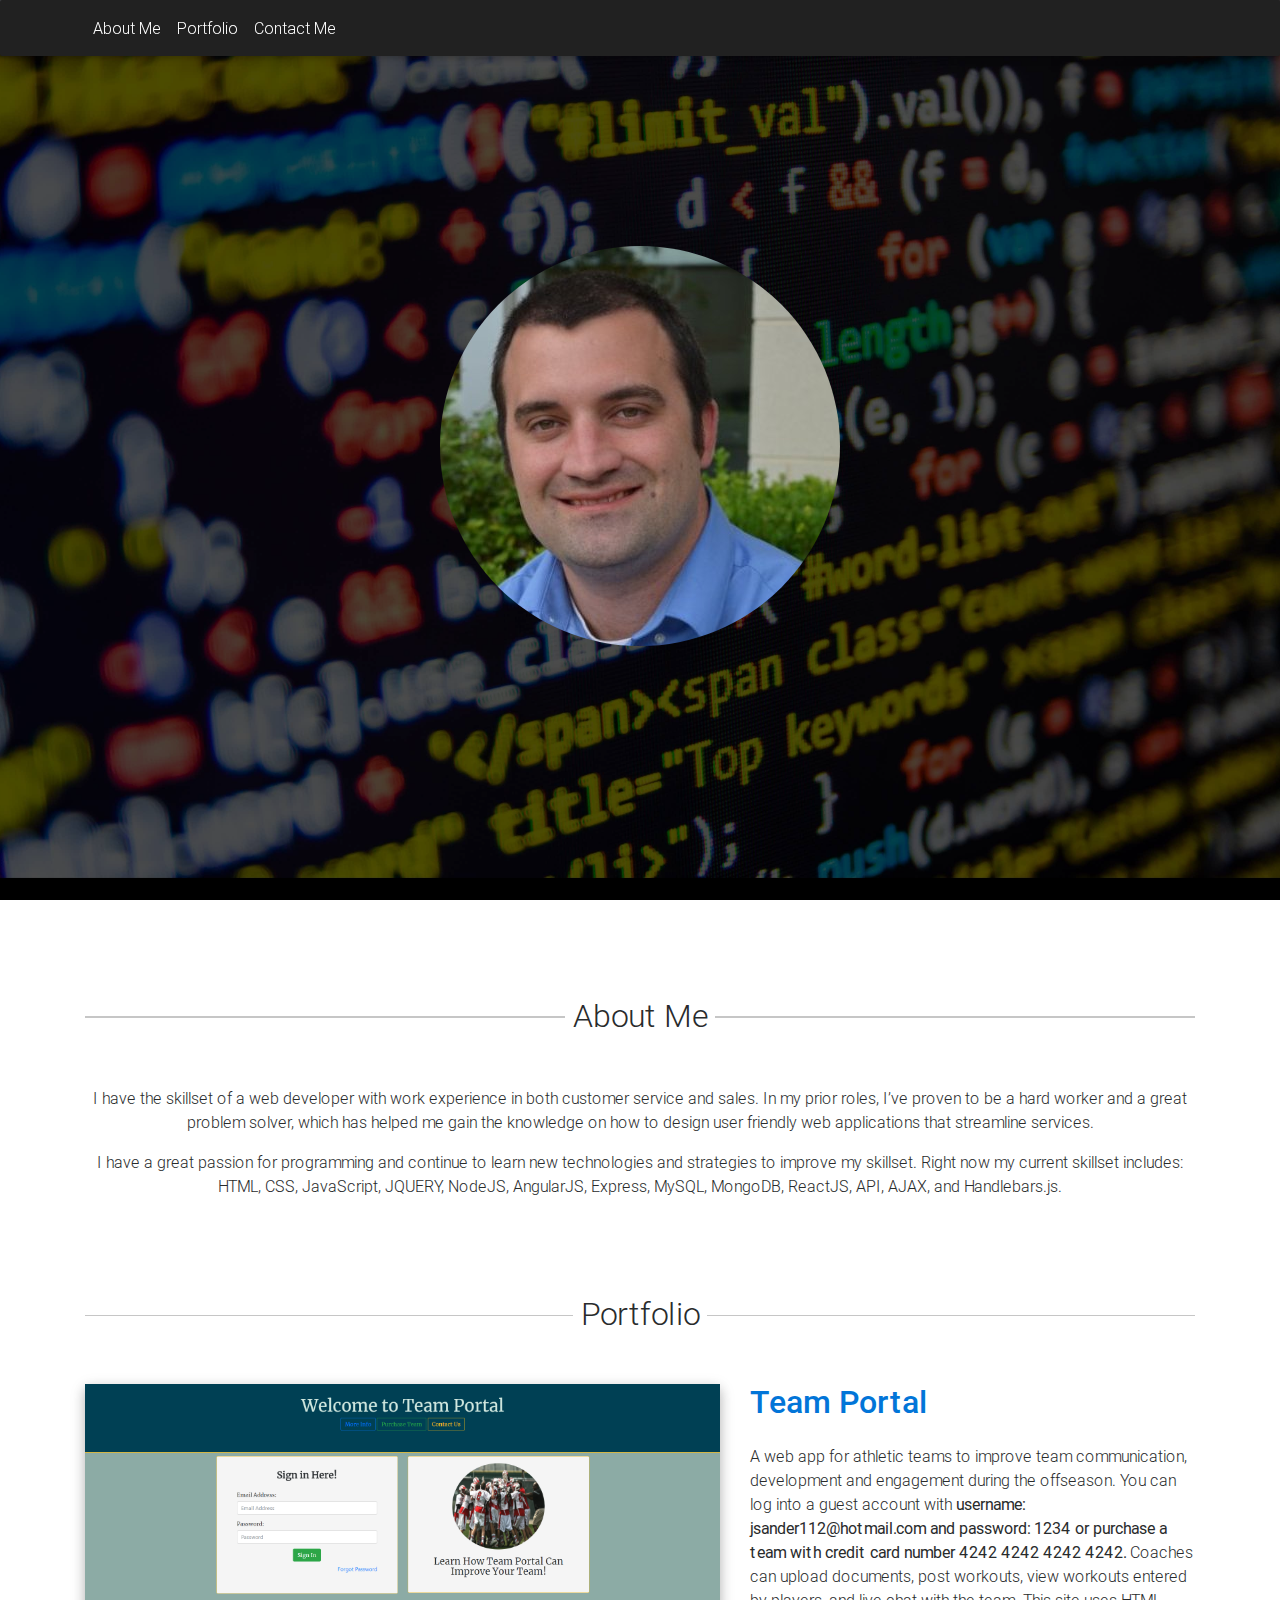
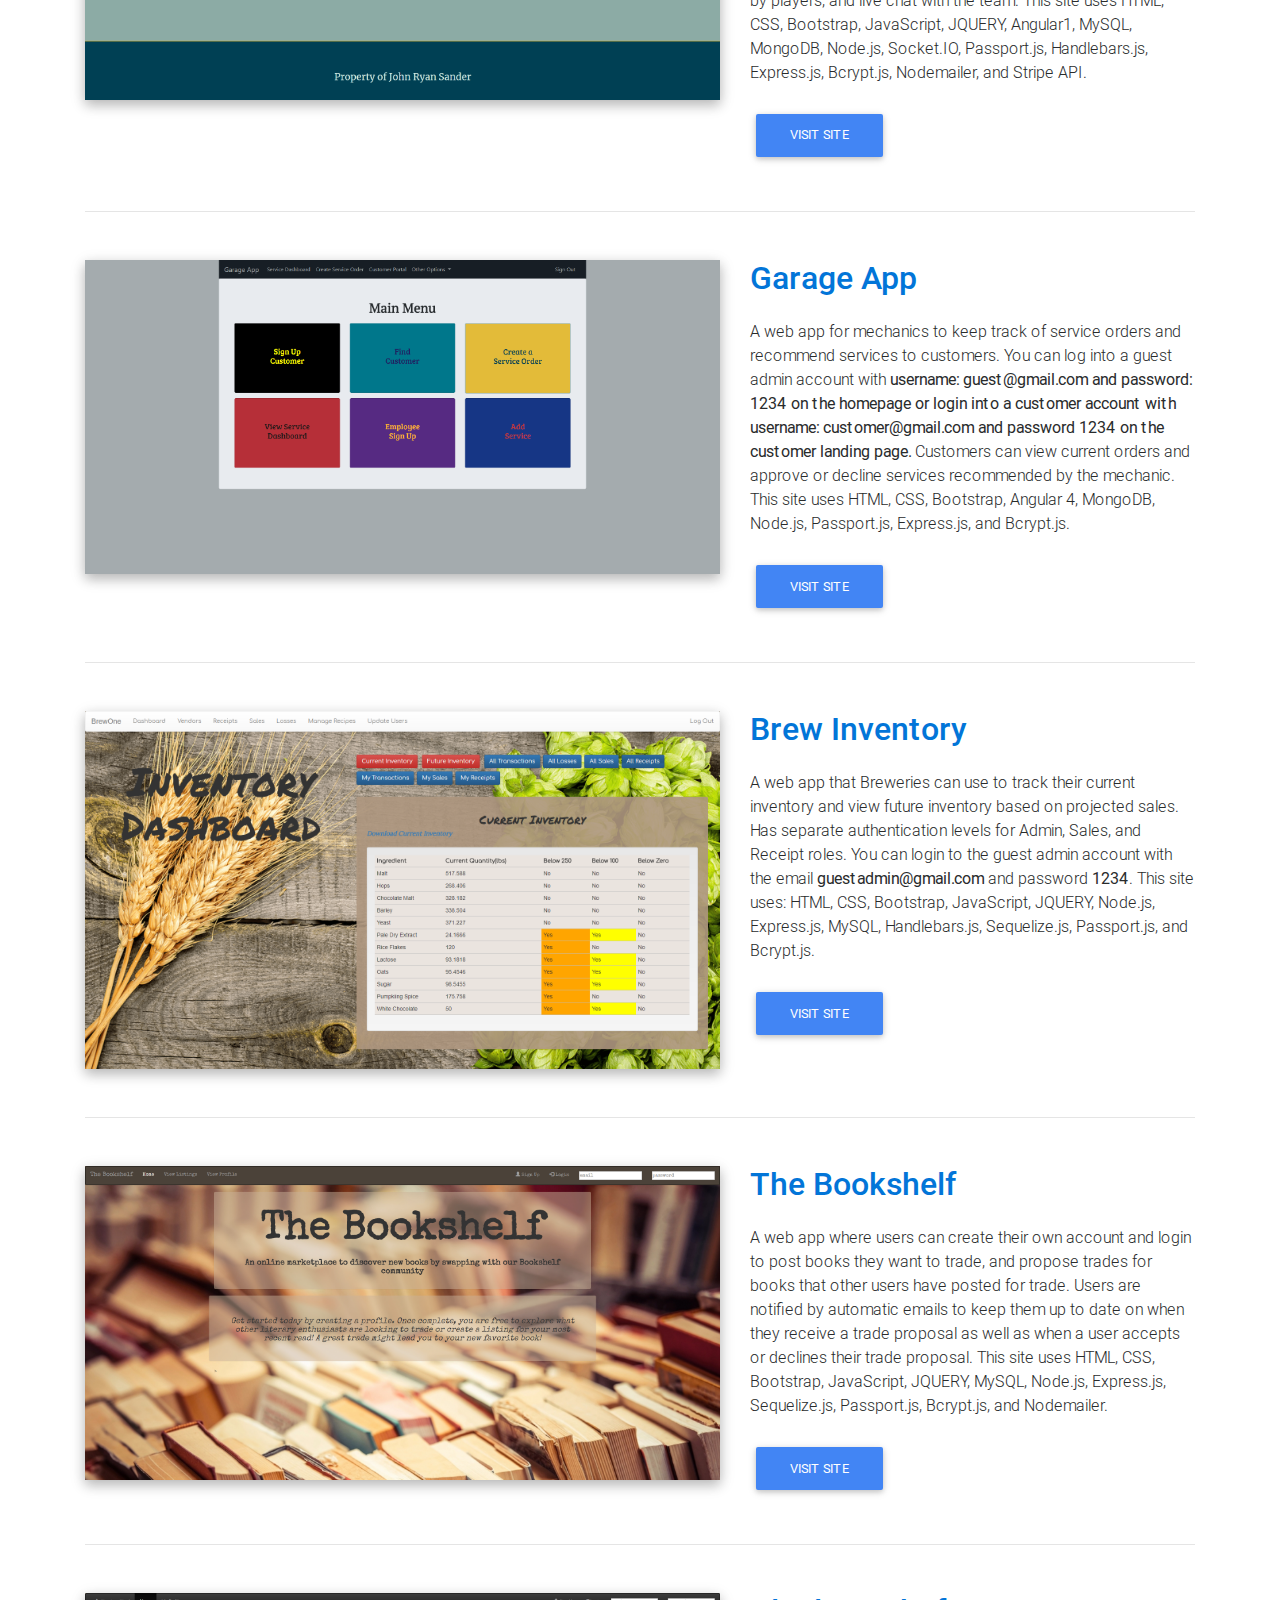
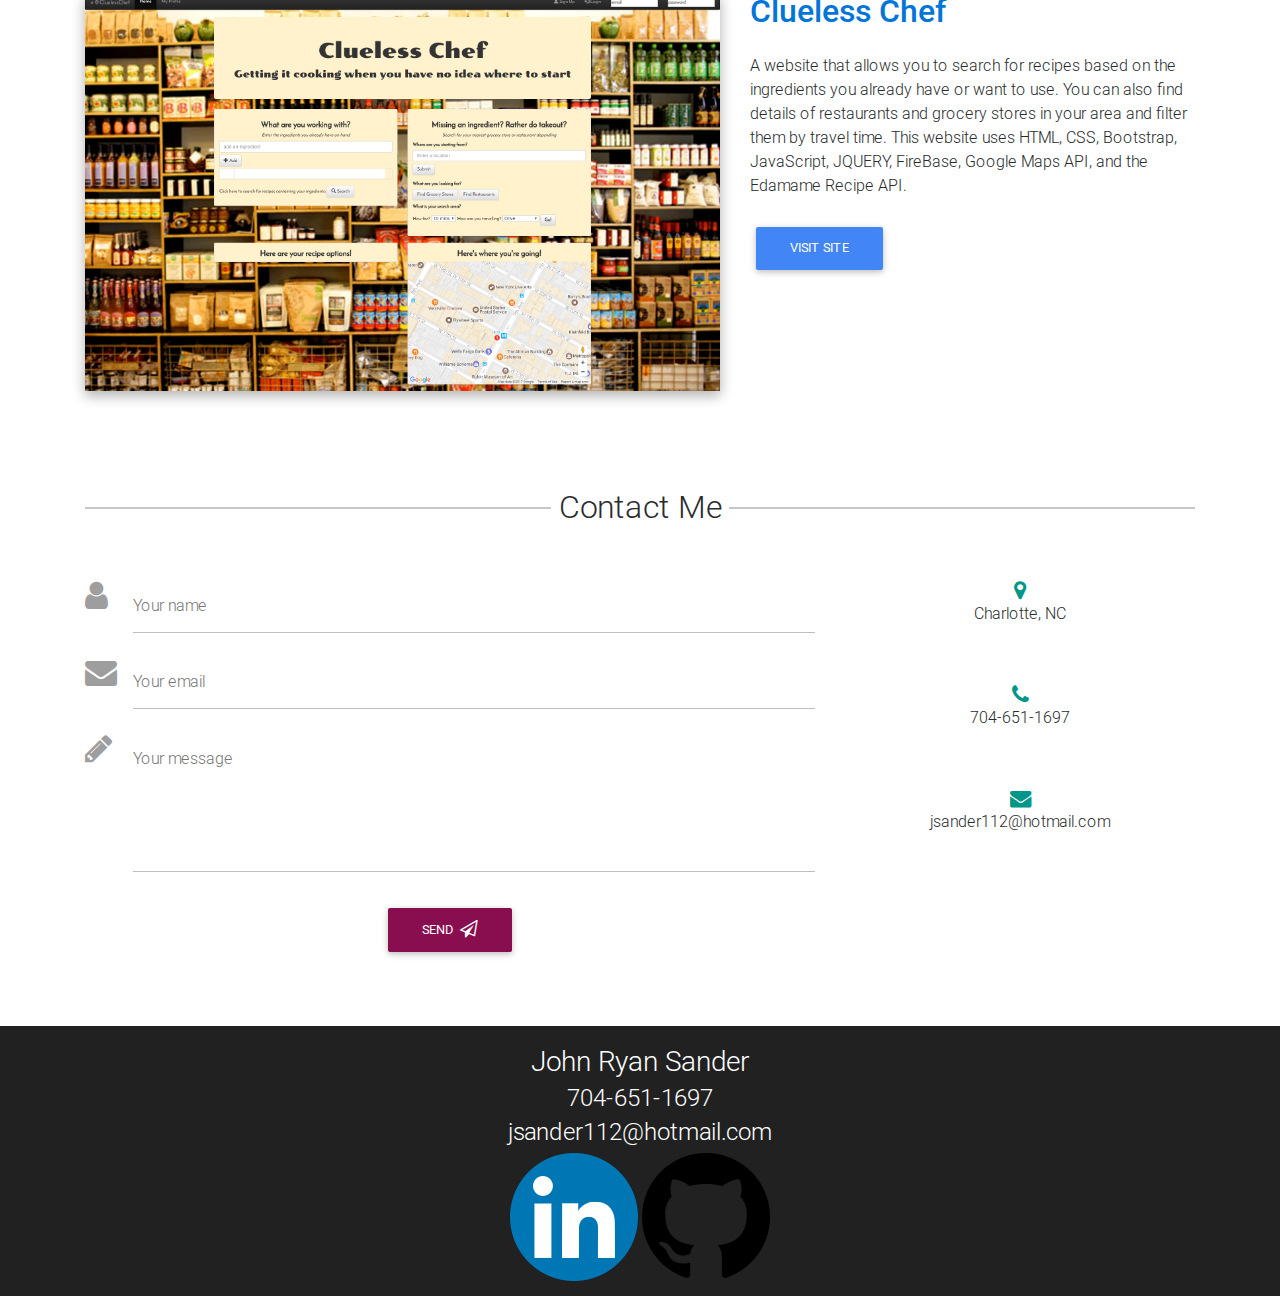
<file: index.html>
<!DOCTYPE html>
<html lang="en" class="full-height">

<head>

    <meta charset="utf-8">
    <meta name="viewport" content="width=device-width, initial-scale=1, shrink-to-fit=no">
    <meta http-equiv="x-ua-compatible" content="ie=edge">

    <title>John Ryan Sander</title>



    <!-- Font Awesome -->
    <link rel="stylesheet" href="https://maxcdn.bootstrapcdn.com/font-awesome/4.7.0/css/font-awesome.min.css">

    <!-- Bootstrap core CSS -->
    <link href="css/bootstrap.min.css" rel="stylesheet">

    <!-- Material Design Bootstrap -->
    <link href="css/mdb.min.css" rel="stylesheet">



    <!-- Template styles -->
    <style>
        /* TEMPLATE STYLES */
        .flex-center {
            color: #fff;
        }
        .intro-1 {
            background: url("./img/codepic.jpg")no-repeat center center;
            background-size: cover;
        }
        .navbar .btn-group .dropdown-menu a:hover {
            color: #000 !important;
        }

        .navbar .btn-group .dropdown-menu a:active {
            color: #fff !important;
        }

        .header{
            text-align: center;
            padding-bottom: 15px;
        }


    </style>
    <script type="text/javascript" src="https://cdn.emailjs.com/dist/email.min.js"></script>
    <script type="text/javascript">
       (function(){
          emailjs.init("user_FkTloyQwmS9whWwrs2RGS");
       })();
    </script>

</head>

<body>

    <header>

        <!--Navbar-->
        <nav class="navbar navbar-expand-lg navbar-dark elegant-color-dark fixed-top">
            <div class="container">
                    <ul class="navbar-nav">
                        <li class="nav-item">
                            <a class="nav-link" href="#aboutMe">About Me</a>
                        </li>
                        <li class="nav-item">
                            <a class="nav-link" href="#myPortfolio">Portfolio</a>
                        </li>
                        <li class="nav-item">
                           <a class="nav-link" href="#contactMe">Contact Me</a>
                        </li>
                    </ul>
            </div>
        </nav>
        <!--/.Navbar-->

        <!--Intro Section-->
        <section class="view intro-1 hm-black-strong">
            <div class="full-bg-img flex-center">
                <div class="container">
                    <ul>
                        <li>
                            <h1 class="h1-responsive font-bold wow fadeInLeft" data-wow-delay="0.2s">John Ryan Sander</h1>
                        </li>
                        <li>
                            <img class="myImg rounded-circle img-fluid mx-auto d-block wow fadeInDown" src="img/jrheadshot.jpg" alt="JR Pic">
                        </li>
                        <li>
                            <h2 class=" wow fadeInRight" data-wow-delay="0.2s" rel="nofollow">Web Developer</h2>
                        </li>
                    </ul>
                </div>
            </div>
        </section>

    </header>

    <!-- Main container-->
    <div class="container">
        <div id="aboutMe"></div>
        <div class="divider-new pt-5">
            <h2  class="h2-responsive wow fadeIn" data-wow-delay="0.2s">About Me</h2>
        </div>

        <!--Section: About-->
        <section id="about" class="text-center wow fadeIn" data-wow-delay="0.2s">

            <p>I have the skillset of a web developer with work experience in both customer service and sales.  In my prior roles, I’ve proven to be a hard worker and a great problem solver, which has helped me gain the knowledge on how to design user friendly web applications that streamline services.</p>
            <p>I have a great passion for programming and continue to learn new technologies and strategies to improve my skillset.  Right now my current skillset includes: HTML, CSS, JavaScript, JQUERY, NodeJS, AngularJS, Express, MySQL, MongoDB, ReactJS, API, AJAX, and Handlebars.js.</p>


        </section>
        <!--Section: About-->
        <div id="myPortfolio"></div>
        <div class="divider-new pt-5">
            <h2 class="h2-responsive wow fadeIn">Portfolio</h2>
        </div>

        <!--Section: Best features-->
        <section id="best-features">

          <!--Second Row-->
          <div class="row wow fadeIn" data-wow-delay="0.2s">
              <!--Featured image-->
              <div class="col-lg-7">
                  <div class="view overlay hm-white-light z-depth-1-half">
                      <img src="img/team-portal.png" class="img-fluid" alt="">
                      <div class="mask"></div>
                  </div>
              </div>
              <!--Featured image-->

             <!--Post excerpt-->
              <div class="col-lg-5">
                  <a href="https://team-app-portal.herokuapp.com/" target="_blank"><h2 class="post-title font-bold">Team Portal</h2></a>
                  <p class="my-4">A web app for athletic teams to improve team communication, development and engagement during the offseason.  You can log into a guest account with <strong>username: jsander112@hotmail.com and password: 1234 or purchase a team with credit card number 4242 4242 4242 4242.</strong>  Coaches can upload documents, post workouts, view workouts entered by players, and live chat with the team. This site uses HTML, CSS, Bootstrap, JavaScript, JQUERY, Angular1, MySQL, MongoDB, Node.js, Socket.IO, Passport.js, Handlebars.js, Express.js, Bcrypt.js, Nodemailer, and Stripe API.
                  <div class="read-more">
                      <a href="https://team-app-portal.herokuapp.com/" target="_blank" class="btn btn-primary">Visit Site</a>
                  </div>
              </div>
              <!--/.Post excerpt-->
          </div> <!--/Second Row-->
          <hr class="extra-margin my-5">
          <!--Second Row-->
          <div class="row wow fadeIn" data-wow-delay="0.2s">
              <!--Featured image-->
              <div class="col-lg-7">
                  <div class="view overlay hm-white-light z-depth-1-half">
                      <img src="img/garage-app.png" class="img-fluid" alt="">
                      <div class="mask"></div>
                  </div>
              </div>
              <!--Featured image-->

             <!--Post excerpt-->
              <div class="col-lg-5">
                  <a href="https://garage-app112.herokuapp.com/" target="_blank"><h2 class="post-title font-bold">Garage App</h2></a>
                  <p class="my-4">A web app for mechanics to keep track of service orders and recommend services to customers.  You can log into a guest admin account with <strong>username: guest@gmail.com and password: 1234 on the homepage or login into a customer account with username: customer@gmail.com and password 1234 on the customer landing page.</strong> Customers can view current orders and approve or decline services recommended by the mechanic.  This site uses HTML, CSS, Bootstrap, Angular 4, MongoDB, Node.js, Passport.js, Express.js, and Bcrypt.js.
                  <div class="read-more">
                      <a href="https://garage-app112.herokuapp.com/" target="_blank" class="btn btn-primary">Visit Site</a>
                  </div>
              </div>
              <!--/.Post excerpt-->
          </div> <!--/Second Row-->
          <hr class="extra-margin my-5">
            <div class="row mt-5 wow fadeIn" data-wow-delay="0.2s">
                <!--Featured image-->
                <div class="col-lg-7">
                    <div class="view overlay hm-white-light z-depth-1-half">
                        <img src="img/brewone.png" class="img-fluid" alt="">
                        <div class="mask"></div>
                    </div>
                </div>
                <!--/.Featured image-->

                <!--Post excerpt-->
                <div class="col-lg-5">
                    <a href="https://brewinventory.herokuapp.com" target="_blank"><h2 class="post-title font-bold">Brew Inventory</h2></a>
                    <p class="my-4">A web app that Breweries can use to track their current inventory and view future inventory based on projected sales. Has separate authentication levels for Admin, Sales, and Receipt roles.  You can login to the guest admin account with the email <strong>guestadmin@gmail.com</strong> and password <strong>1234</strong>. This site uses: HTML, CSS, Bootstrap, JavaScript, JQUERY, Node.js, Express.js, MySQL, Handlebars.js, Sequelize.js, Passport.js, and Bcrypt.js.</p>
                    <div class="read-more">
                        <a href="https://brewinventory.herokuapp.com" target="_blank" class="btn btn-primary">Visit Site</a>
                    </div>
                </div>
                <!--/.Post excerpt-->
            </div>
            <!--/.First row-->
            <hr class="extra-margin my-5">

            <!--Second row-->
            <div class="row wow fadeIn" data-wow-delay="0.2s">
                <!--Featured image-->
                <div class="col-lg-7">
                    <div class="view overlay hm-white-light z-depth-1-half">
                        <img src="img/bookshelf.png" class="img-fluid" alt="bookshelf">
                        <div class="mask"></div>
                    </div>
                </div>
                <!--Featured image-->

               <!--Post excerpt-->
                <div class="col-lg-5">
                    <a href="https://radiant-eyrie-66256.herokuapp.com" target="_blank"><h2 class="post-title font-bold">The Bookshelf</h2></a>
                    <p class="my-4">A web app where users can create their own account and login to post books they want to trade, and propose trades for books that other users have posted for trade. Users are notified by automatic emails to keep them up to date on when they receive a trade proposal as well as when a user accepts or declines their trade proposal. This site uses HTML, CSS, Bootstrap, JavaScript, JQUERY, MySQL, Node.js, Express.js, Sequelize.js, Passport.js, Bcrypt.js, and Nodemailer.</p>
                    <div class="read-more">
                        <a href="https://radiant-eyrie-66256.herokuapp.com" target="_blank" class="btn btn-primary">Visit Site</a>
                    </div>
                </div>
                <!--/.Post excerpt-->
            </div>
            <!--/.Second row-->
            <hr class="extra-margin my-5">

            <!--Third row-->
            <div class="row wow fadeIn" data-wow-delay="0.2s">
                <!--Featured image-->
                <div class="col-lg-7">
                    <div class="view overlay hm-white-light z-depth-1-half">
                        <img src="img/cluelessChef.png" class="img-fluid" alt="">
                        <div class="mask"></div>
                    </div>
                </div>
                <!--Featured image-->

               <!--Post excerpt-->
                <div class="col-lg-5">
                    <a href="https://jrs112.github.io/CluelessChef/" target="_blank"><h2 class="post-title font-bold">Clueless Chef</h2></a>
                    <p class="my-4">A website that allows you to search for recipes based on the ingredients you already have or want to use. You can also find details of restaurants and grocery stores in your area and filter them by travel time. This website uses HTML, CSS, Bootstrap, JavaScript, JQUERY, FireBase, Google Maps API, and the Edamame Recipe API.</p>
                    <div class="read-more">
                        <a href="https://jrs112.github.io/CluelessChef/" target="_blank" class="btn btn-primary">Visit Site</a>
                    </div>
                </div>
                <!--/.Post excerpt-->
            </div>
            <!--/.Third row-->
            <br>

        </section>
        <!--/Section: Best features-->
        <div id="contactMe"></div>
        <br>
        <div class="divider-new">
            <h2 class="h2-responsive wow fadeIn">Contact Me</h2>
        </div>

        <!--Section: Contact-->
        <section id="contact pb-5">
            <div class="row">
                <!--First column-->
                <div class="col-md-8 mb-5">
                    <form id="myform" method="post">

                        <div class="md-form">
                            <i class="fa fa-user prefix grey-text"></i>
                            <input id="userName" name="name" type="text" class="form-control">
                            <label for="userName">Your name</label>
                        </div>

                        <div class="md-form">
                            <i class="fa fa-envelope prefix grey-text"></i>
                            <input type="text" id="userEmail" name="email" class="form-control">
                            <label for="userEmail">Your email</label>
                        </div>

                        <div class="md-form">
                            <i class="fa fa-pencil prefix grey-text"></i>
                            <textarea type="text" id="userMessage" name="userMessage" class="md-textarea" style="height: 100px"></textarea>
                            <label for="userMessage">Your message</label>
                        </div>

                        <div class="text-center">
                            <button class="btn btn-unique">Send <i class="fa fa-paper-plane-o ml-1"></i></button>
                        </div>

                    </form>
                </div>
                <!--/First column-->

                <!--Second column-->
                <div class="col-md-4">
                    <ul class="text-center list-unstyled">
                        <li class="wow fadeIn" data-wow-delay="0.2s"><i class="fa fa-map-marker teal-text fa-lg"></i>
                            <p>Charlotte, NC</p>
                        </li>

                        <li class="wow fadeIn mt-5 pt-2" data-wow-delay="0.3s"><i class="fa fa-phone teal-text fa-lg"></i>
                            <p>704-651-1697</p>
                        </li>

                        <li class="wow fadeIn mt-5 pt-2" data-wow-delay="0.4s"><i class="fa fa-envelope teal-text fa-lg"></i>
                            <p>jsander112@hotmail.com</p>
                        </li>
                    </ul>
                </div>
                <!--/Second column-->
            </div>
        </section>
        <!--Section: Contact-->

    </div>
    <!--/ Main container-->


    <!--Footer-->
    <footer class="page-footer center-on-small-only elegant-color-dark">
        <div class="container-fluid">
            <div class="col-md-12 header">
                <h3>John Ryan Sander</h3>
                <h4>704-651-1697</h4>
                <h4>jsander112@hotmail.com</h4>
                <a href="https://www.linkedin.com/in/john-ryan-sander" target="_blank">
                    <img class="linkedin" src="img/linkedin.png" alt="LinkedIn">
                </a>

                <a href="https://github.com/jrs112"  target="_blank">
                    <img class="github" src="img/github.png" alt="Github">
                 </a>

            </div>

        </div>


    </footer>
    <!--/.Footer-->


    <!-- SCRIPTS -->

    <!-- JQuery -->
    <script type="text/javascript" src="js/jquery-3.1.1.min.js"></script>

    <!-- Bootstrap dropdown -->
    <script type="text/javascript" src="js/popper.min.js"></script>

    <!-- Bootstrap core JavaScript -->
    <script type="text/javascript" src="js/bootstrap.min.js"></script>

    <!-- MDB core JavaScript -->
    <script type="text/javascript" src="js/mdb.min.js"></script>


    <script>
var myform = $("form#myform");
myform.submit(function(event){
    event.preventDefault();

  // Change to your service ID, or keep using the default service
  var service_id = "default_service";
  var template_id = "portfolio_submission";
  var template_idTwo = "portfolio_response";

  myform.find("button").text("Sending...");
  emailjs.sendForm(service_id,template_id,"myform")
  emailjs.sendForm(service_id,template_idTwo,"myform")
    .then(function(){
        alert("Sent!");
        myform.find("button").text("Send");
        $("#userName").val("");
        $("#userEmail").val("");
        $("#userMessage").val("");
    }, function(err) {
       alert("Send email failed!\r\n Response:\n " + JSON.stringify(err));
       myform.find("button").text("Send");
    });
  return false;
});
    </script>

    <!-- Animations init-->
    <script>
        new WOW().init();
    </script>


</body>

</html>
</file>
